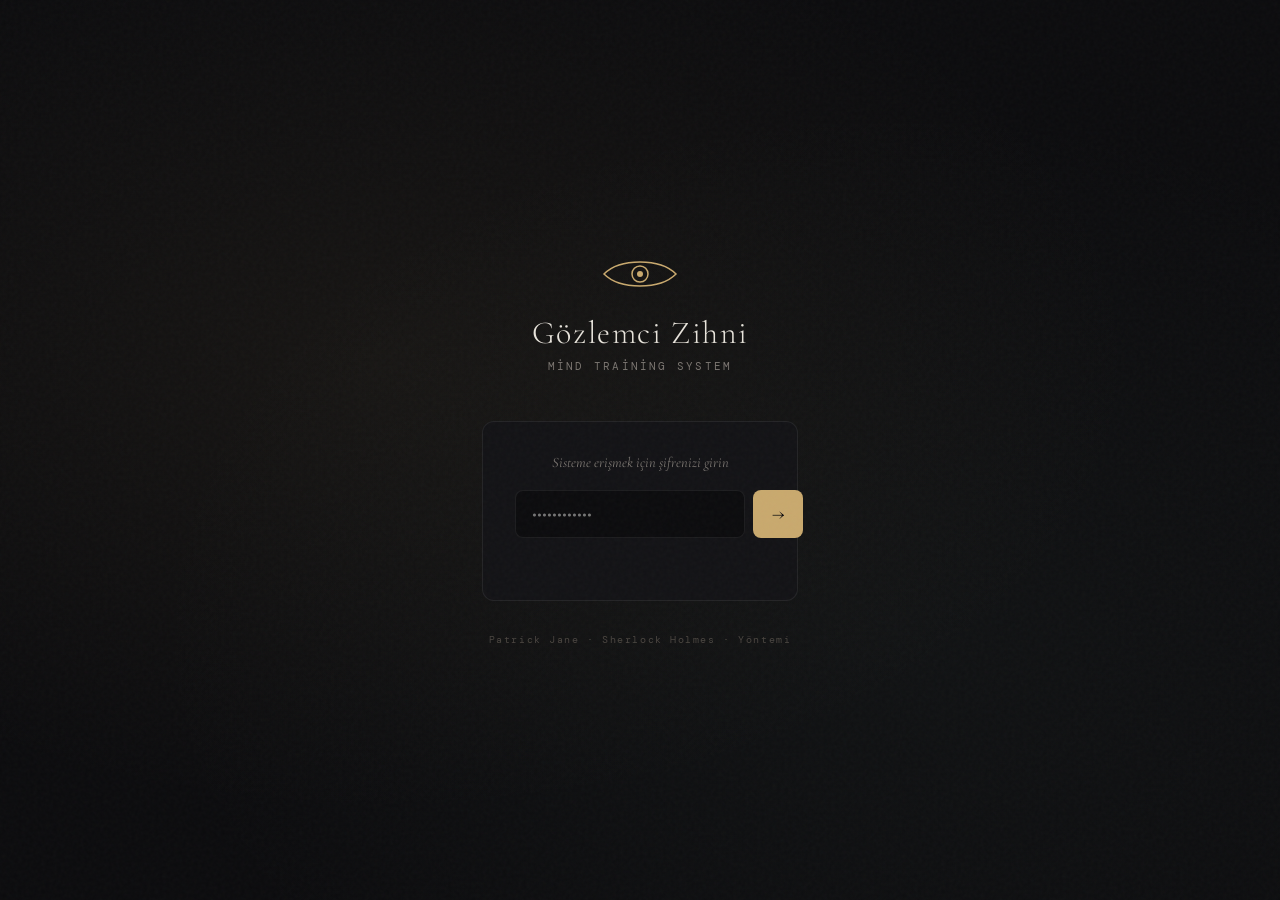
<file: index.html>
<!DOCTYPE html>
<html lang="tr">
<head>
  <meta charset="UTF-8"/>
  <meta name="viewport" content="width=device-width, initial-scale=1.0"/>
  <title>Mind Training — Gözlemci Zihni</title>
  <link rel="stylesheet" href="css/style.css"/>
  <link rel="preconnect" href="https://fonts.googleapis.com"/>
  <link href="https://fonts.googleapis.com/css2?family=Cormorant+Garamond:ital,wght@0,300;0,400;0,600;1,300;1,400&family=DM+Mono:wght@300;400&display=swap" rel="stylesheet"/>
</head>
<body class="login-page">
  <div class="noise"></div>

  <div class="login-container">
    <div class="login-logo">
      <div class="eye-icon">
        <svg viewBox="0 0 80 40" fill="none" xmlns="http://www.w3.org/2000/svg">
          <path d="M4 20 C20 4, 60 4, 76 20 C60 36, 20 36, 4 20Z" stroke="currentColor" stroke-width="1.5" fill="none"/>
          <circle cx="40" cy="20" r="8" stroke="currentColor" stroke-width="1.5" fill="none"/>
          <circle cx="40" cy="20" r="3" fill="currentColor"/>
        </svg>
      </div>
      <h1>Gözlemci Zihni</h1>
      <p class="subtitle">Mind Training System</p>
    </div>

    <div class="login-card">
      <p class="login-hint">Sisteme erişmek için şifrenizi girin</p>
      <div class="input-wrapper">
        <input type="password" id="passwordInput" placeholder="••••••••••••" autocomplete="off"/>
        <button id="loginBtn">→</button>
      </div>
      <p class="error-msg" id="errorMsg">Yanlış şifre. Tekrar deneyin.</p>
    </div>

    <p class="login-footer">Patrick Jane · Sherlock Holmes · Yöntemi</p>
  </div>

  <script>
    const PASS = "Senem1907-";
    const btn = document.getElementById("loginBtn");
    const input = document.getElementById("passwordInput");
    const err = document.getElementById("errorMsg");

    function tryLogin() {
      if (input.value === PASS) {
        sessionStorage.setItem("mt_auth", "1");
        window.location.href = "dashboard.html";
      } else {
        err.classList.add("show");
        input.value = "";
        input.focus();
        setTimeout(() => err.classList.remove("show"), 3000);
      }
    }

    btn.addEventListener("click", tryLogin);
    input.addEventListener("keydown", e => { if (e.key === "Enter") tryLogin(); });
    if (sessionStorage.getItem("mt_auth") === "1") window.location.href = "dashboard.html";
  </script>
</body>
</html>
</file>
<file: css/style.css>
/* ===== VARIABLES ===== */
:root {
  --bg: #0c0c0e;
  --bg2: #131316;
  --bg3: #1a1a1f;
  --border: rgba(255,255,255,0.07);
  --border-hover: rgba(255,255,255,0.15);
  --text: #e8e4dc;
  --text-muted: #7a7570;
  --text-dim: #4a4540;
  --accent: #c9a96e;
  --accent2: #8fb8a8;
  --accent-glow: rgba(201,169,110,0.15);
  --danger: #c97070;
  --success: #70c9a0;
  --sidebar-w: 220px;
  --radius: 12px;
  --font-serif: 'Cormorant Garamond', Georgia, serif;
  --font-mono: 'DM Mono', monospace;
}

/* ===== RESET ===== */
*, *::before, *::after { box-sizing: border-box; margin: 0; padding: 0; }
html { font-size: 16px; }
body { background: var(--bg); color: var(--text); font-family: var(--font-serif); font-size: 1.05rem; min-height: 100vh; overflow-x: hidden; }
a { color: inherit; text-decoration: none; }
button { cursor: pointer; border: none; background: none; font-family: inherit; }
input, textarea { font-family: inherit; }
.hidden { display: none !important; }

/* ===== NOISE TEXTURE ===== */
.noise {
  position: fixed; inset: 0; pointer-events: none; z-index: 1000; opacity: 0.03;
  background-image: url("data:image/svg+xml,%3Csvg viewBox='0 0 256 256' xmlns='http://www.w3.org/2000/svg'%3E%3Cfilter id='noise'%3E%3CfeTurbulence type='fractalNoise' baseFrequency='0.9' numOctaves='4' stitchTiles='stitch'/%3E%3C/filter%3E%3Crect width='100%25' height='100%25' filter='url(%23noise)'/%3E%3C/svg%3E");
}

/* ===== LOGIN PAGE ===== */
.login-page {
  display: flex; align-items: center; justify-content: center; min-height: 100vh;
  background: radial-gradient(ellipse at 30% 40%, rgba(201,169,110,0.06) 0%, transparent 60%),
              radial-gradient(ellipse at 70% 70%, rgba(143,184,168,0.04) 0%, transparent 60%),
              var(--bg);
}
.login-container { text-align: center; width: 100%; max-width: 380px; padding: 2rem; }
.login-logo { margin-bottom: 3rem; }
.eye-icon { width: 80px; height: 40px; margin: 0 auto 1.2rem; color: var(--accent); }
.eye-icon.small { width: 40px; height: 20px; margin: 0; }
.login-logo h1 { font-size: 2rem; font-weight: 300; letter-spacing: 0.05em; color: var(--text); }
.subtitle { font-family: var(--font-mono); font-size: 0.7rem; color: var(--text-muted); letter-spacing: 0.2em; text-transform: uppercase; margin-top: 0.4rem; }
.login-card { background: var(--bg2); border: 1px solid var(--border); border-radius: var(--radius); padding: 2rem; }
.login-hint { color: var(--text-muted); font-size: 0.9rem; margin-bottom: 1.2rem; font-style: italic; }
.input-wrapper { display: flex; gap: 0.5rem; }
.input-wrapper input {
  flex: 1; background: var(--bg); border: 1px solid var(--border); border-radius: 8px;
  padding: 0.75rem 1rem; color: var(--text); font-size: 1rem; outline: none;
  transition: border-color 0.2s;
}
.input-wrapper input:focus { border-color: var(--accent); }
.input-wrapper button {
  background: var(--accent); color: var(--bg); border-radius: 8px; padding: 0.75rem 1.2rem;
  font-size: 1.2rem; transition: opacity 0.2s;
}
.input-wrapper button:hover { opacity: 0.85; }
.error-msg { color: var(--danger); font-size: 0.85rem; margin-top: 0.8rem; opacity: 0; transition: opacity 0.3s; }
.error-msg.show { opacity: 1; }
.login-footer { margin-top: 2rem; font-family: var(--font-mono); font-size: 0.65rem; color: var(--text-dim); letter-spacing: 0.15em; }

/* ===== APP LAYOUT ===== */
.app-page { display: flex; min-height: 100vh; }

/* ===== SIDEBAR ===== */
.sidebar {
  width: var(--sidebar-w); min-height: 100vh; background: var(--bg2);
  border-right: 1px solid var(--border); display: flex; flex-direction: column;
  padding: 1.5rem 1rem; position: fixed; left: 0; top: 0; bottom: 0; z-index: 100;
  transition: transform 0.3s;
}
.sidebar-logo { display: flex; align-items: center; gap: 0.7rem; margin-bottom: 2.5rem; padding-left: 0.3rem; }
.sidebar-logo span { font-size: 1.1rem; font-weight: 300; letter-spacing: 0.05em; color: var(--accent); }
.nav-links { list-style: none; flex: 1; display: flex; flex-direction: column; gap: 0.2rem; }
.nav-links a {
  display: block; padding: 0.6rem 0.8rem; border-radius: 8px; color: var(--text-muted);
  font-size: 0.95rem; transition: all 0.2s; letter-spacing: 0.02em;
}
.nav-links a:hover { color: var(--text); background: var(--bg3); }
.nav-links a.active { color: var(--accent); background: var(--accent-glow); }
.sidebar-bottom { display: flex; align-items: center; gap: 0.5rem; padding-top: 1rem; border-top: 1px solid var(--border); }
.lang-toggle {
  flex: 1; background: var(--bg3); border: 1px solid var(--border); border-radius: 6px;
  color: var(--text-muted); padding: 0.4rem; font-family: var(--font-mono); font-size: 0.75rem;
  transition: all 0.2s;
}
.lang-toggle:hover { color: var(--accent); border-color: var(--accent); }
.logout-btn { background: var(--bg3); border: 1px solid var(--border); border-radius: 6px; padding: 0.4rem 0.6rem; color: var(--text-muted); transition: all 0.2s; }
.logout-btn:hover { color: var(--danger); border-color: var(--danger); }

/* ===== HAMBURGER ===== */
.hamburger {
  display: none; position: fixed; top: 1rem; left: 1rem; z-index: 200;
  background: var(--bg2); border: 1px solid var(--border); border-radius: 8px;
  color: var(--text); padding: 0.5rem 0.75rem; font-size: 1.1rem;
}

/* ===== MAIN CONTENT ===== */
.main-content { margin-left: var(--sidebar-w); flex: 1; padding: 2rem 2.5rem; max-width: 900px; }

/* ===== PAGE HEADER ===== */
.page-header { display: flex; align-items: flex-start; justify-content: space-between; margin-bottom: 2rem; gap: 1rem; }
.page-title { font-size: 1.8rem; font-weight: 300; letter-spacing: 0.03em; color: var(--text); }
.page-sub { color: var(--text-muted); font-size: 0.9rem; margin-top: 0.3rem; font-style: italic; }

/* ===== STREAK ===== */
.streak-badge {
  background: var(--accent-glow); border: 1px solid var(--accent); border-radius: 10px;
  padding: 0.6rem 1rem; text-align: center; min-width: 70px;
}
.streak-badge span { display: block; font-size: 1.5rem; font-weight: 600; color: var(--accent); font-family: var(--font-mono); }
.streak-badge small { font-size: 0.65rem; color: var(--accent); font-family: var(--font-mono); letter-spacing: 0.08em; }

/* ===== REMINDER CARD ===== */
.reminder-card {
  display: flex; align-items: center; gap: 1rem; background: var(--bg2);
  border: 1px solid var(--accent); border-radius: var(--radius); padding: 1rem 1.2rem;
  margin-bottom: 2rem; transition: all 0.3s;
}
.reminder-card.done { border-color: var(--success); background: rgba(112,201,160,0.05); }
.reminder-card.done button { background: var(--success); }
.reminder-icon { font-size: 1.5rem; }
.reminder-card > div { flex: 1; }
.reminder-card strong { font-size: 0.95rem; color: var(--text); }
.reminder-card p { font-size: 0.82rem; color: var(--text-muted); margin-top: 0.2rem; font-style: italic; }
.reminder-card button { background: var(--accent); color: var(--bg); border-radius: 8px; padding: 0.5rem 1rem; font-size: 0.85rem; white-space: nowrap; transition: opacity 0.2s; }
.reminder-card button:hover { opacity: 0.85; }

/* ===== PROGRESS ===== */
.progress-section { margin-bottom: 2.5rem; }
.progress-section h3 { font-size: 1.1rem; font-weight: 300; color: var(--text-muted); letter-spacing: 0.05em; margin-bottom: 1rem; text-transform: uppercase; font-family: var(--font-mono); font-size: 0.75rem; }
.progress-grid { display: grid; grid-template-columns: repeat(auto-fit, minmax(200px, 1fr)); gap: 1rem; }
.progress-card { background: var(--bg2); border: 1px solid var(--border); border-radius: var(--radius); padding: 1rem 1.2rem; }
.prog-label { font-size: 0.85rem; color: var(--text-muted); margin-bottom: 0.6rem; }
.prog-bar-wrap { background: var(--bg3); border-radius: 4px; height: 4px; overflow: hidden; margin-bottom: 0.4rem; }
.prog-bar { height: 100%; background: var(--accent); border-radius: 4px; width: 0; transition: width 0.8s cubic-bezier(.4,0,.2,1); }
.prog-pct { font-family: var(--font-mono); font-size: 0.75rem; color: var(--accent); }

/* ===== QUICK GRID ===== */
.quick-section h3 { font-family: var(--font-mono); font-size: 0.75rem; color: var(--text-muted); text-transform: uppercase; letter-spacing: 0.05em; margin-bottom: 1rem; }
.quick-grid { display: grid; grid-template-columns: repeat(auto-fit, minmax(140px, 1fr)); gap: 0.8rem; }
.quick-card {
  background: var(--bg2); border: 1px solid var(--border); border-radius: var(--radius);
  padding: 1.2rem; display: flex; flex-direction: column; align-items: center; gap: 0.6rem;
  font-size: 0.9rem; color: var(--text-muted); transition: all 0.2s; text-align: center;
}
.quick-card:hover { border-color: var(--border-hover); color: var(--text); background: var(--bg3); transform: translateY(-2px); }
.qc-icon { font-size: 1.5rem; }

/* ===== MODULES ===== */
.modules-grid { display: grid; grid-template-columns: repeat(auto-fill, minmax(280px, 1fr)); gap: 1.2rem; }
.module-card { background: var(--bg2); border: 1px solid var(--border); border-radius: var(--radius); padding: 1.3rem; transition: all 0.25s; }
.module-card:hover { border-color: var(--border-hover); transform: translateY(-2px); }
.module-card.completed { border-color: rgba(112,201,160,0.3); }
.mod-header { display: flex; align-items: center; justify-content: space-between; margin-bottom: 0.8rem; }
.mod-icon { font-size: 1.5rem; }
.mod-icon.big { font-size: 2.5rem; }
.mod-tag { font-family: var(--font-mono); font-size: 0.65rem; color: var(--accent); background: var(--accent-glow); border: 1px solid var(--accent); border-radius: 4px; padding: 0.15rem 0.4rem; letter-spacing: 0.05em; }
.mod-title { font-size: 1.05rem; font-weight: 400; color: var(--text); margin-bottom: 0.5rem; }
.mod-desc { font-size: 0.85rem; color: var(--text-muted); line-height: 1.5; margin-bottom: 1rem; font-style: italic; }
.mod-footer { display: flex; align-items: center; justify-content: space-between; }
.mod-duration { font-family: var(--font-mono); font-size: 0.7rem; color: var(--text-dim); }
.mod-btn { background: var(--bg3); border: 1px solid var(--border); border-radius: 6px; padding: 0.4rem 0.8rem; font-size: 0.82rem; color: var(--accent); transition: all 0.2s; }
.mod-btn:hover { background: var(--accent); color: var(--bg); border-color: var(--accent); }

/* ===== MODAL ===== */
.modal-overlay {
  position: fixed; inset: 0; background: rgba(0,0,0,0.7); z-index: 500;
  display: flex; align-items: center; justify-content: center; opacity: 0; pointer-events: none; transition: opacity 0.3s;
  padding: 1rem;
}
.modal-overlay.active { opacity: 1; pointer-events: all; }
.modal {
  background: var(--bg2); border: 1px solid var(--border); border-radius: var(--radius);
  padding: 2rem; max-width: 640px; width: 100%; max-height: 85vh; overflow-y: auto;
  position: relative;
}
.modal-close { position: absolute; top: 1rem; right: 1rem; color: var(--text-muted); font-size: 1rem; transition: color 0.2s; }
.modal-close:hover { color: var(--text); }
.lesson-header { display: flex; align-items: center; gap: 1rem; margin-bottom: 1.5rem; }
.lesson-header h2 { font-size: 1.4rem; font-weight: 300; }
.lesson-body { color: var(--text-muted); line-height: 1.8; font-size: 0.95rem; }
.lesson-body h4 { color: var(--accent); font-size: 1rem; margin: 1.2rem 0 0.4rem; font-weight: 400; }
.lesson-body ul { padding-left: 1.2rem; }
.lesson-body li { margin-bottom: 0.4rem; }
.lesson-body strong { color: var(--text); }
.lesson-body .highlight { background: var(--accent-glow); border-left: 2px solid var(--accent); padding: 0.8rem 1rem; border-radius: 0 6px 6px 0; margin: 1rem 0; font-style: italic; }
.lesson-actions { margin-top: 1.5rem; display: flex; justify-content: flex-end; }

/* ===== BUTTONS ===== */
.btn-primary { background: var(--accent); color: var(--bg); border-radius: 8px; padding: 0.65rem 1.5rem; font-size: 0.9rem; font-family: var(--font-serif); transition: opacity 0.2s; }
.btn-primary:hover { opacity: 0.85; }
.btn-secondary { background: var(--bg3); color: var(--danger); border: 1px solid var(--danger); border-radius: 8px; padding: 0.65rem 1.2rem; font-size: 0.9rem; font-family: var(--font-serif); transition: all 0.2s; }
.btn-secondary:hover { background: var(--danger); color: var(--bg); }

/* ===== WEEKLY PLAN ===== */
.week-selector { display: flex; align-items: center; gap: 1.2rem; margin-bottom: 1.5rem; }
.week-arrow { background: var(--bg2); border: 1px solid var(--border); border-radius: 8px; color: var(--text); padding: 0.4rem 0.8rem; transition: all 0.2s; font-size: 1rem; }
.week-arrow:hover { border-color: var(--accent); color: var(--accent); }
.week-label { font-family: var(--font-mono); font-size: 0.9rem; color: var(--accent); }
.week-theme-card { display: flex; align-items: center; gap: 1rem; background: var(--bg2); border: 1px solid var(--accent); border-radius: var(--radius); padding: 1.2rem; margin-bottom: 1.5rem; }
.week-theme-icon { font-size: 2rem; }
.week-theme-card h3 { font-size: 1.1rem; font-weight: 400; color: var(--text); margin-bottom: 0.3rem; }
.week-theme-card p { font-size: 0.85rem; color: var(--text-muted); font-style: italic; }
.days-grid { display: grid; grid-template-columns: repeat(auto-fill, minmax(240px, 1fr)); gap: 1rem; }
.day-card { background: var(--bg2); border: 1px solid var(--border); border-radius: var(--radius); padding: 1.1rem; transition: all 0.2s; }
.day-card.day-done { border-color: rgba(112,201,160,0.4); }
.day-header { display: flex; align-items: center; justify-content: space-between; margin-bottom: 0.6rem; }
.day-name { font-family: var(--font-mono); font-size: 0.7rem; color: var(--text-dim); text-transform: uppercase; letter-spacing: 0.08em; }
.day-check { color: var(--success); font-size: 0.9rem; }
.day-card h4 { font-size: 0.95rem; color: var(--text); margin-bottom: 0.4rem; font-weight: 400; }
.day-card p { font-size: 0.83rem; color: var(--text-muted); line-height: 1.5; margin-bottom: 0.8rem; font-style: italic; }
.day-meta { display: flex; align-items: center; justify-content: space-between; }
.day-meta span { font-family: var(--font-mono); font-size: 0.7rem; color: var(--text-dim); }
.day-done-btn { background: var(--bg3); border: 1px solid var(--border); border-radius: 6px; padding: 0.3rem 0.7rem; font-size: 0.78rem; color: var(--accent); transition: all 0.2s; }
.day-done-btn:hover { background: var(--accent); color: var(--bg); border-color: var(--accent); }
.day-done-btn.done { background: rgba(112,201,160,0.1); color: var(--success); border-color: rgba(112,201,160,0.3); }

/* ===== QUIZ ===== */
.quiz-start { display: flex; flex-direction: column; gap: 1.5rem; max-width: 600px; }
.quiz-categories { display: flex; flex-wrap: wrap; gap: 0.6rem; }
.cat-btn { background: var(--bg2); border: 1px solid var(--border); border-radius: 8px; padding: 0.5rem 1rem; color: var(--text-muted); font-family: var(--font-serif); font-size: 0.9rem; transition: all 0.2s; }
.cat-btn:hover, .cat-btn.active { border-color: var(--accent); color: var(--accent); background: var(--accent-glow); }
.quiz-active { max-width: 600px; }
.quiz-progress-wrap { background: var(--bg3); border-radius: 4px; height: 3px; overflow: hidden; margin-bottom: 1rem; }
.quiz-progress-bar { height: 100%; background: var(--accent); width: 0; transition: width 0.4s; }
.quiz-counter { font-family: var(--font-mono); font-size: 0.75rem; color: var(--text-muted); margin-bottom: 1.2rem; }
.quiz-question-card { background: var(--bg2); border: 1px solid var(--border); border-radius: var(--radius); padding: 1.5rem; }
.quiz-question { font-size: 1.05rem; color: var(--text); line-height: 1.6; margin-bottom: 1.2rem; }
.quiz-options { display: flex; flex-direction: column; gap: 0.6rem; margin-bottom: 1rem; }
.quiz-opt { background: var(--bg3); border: 1px solid var(--border); border-radius: 8px; padding: 0.7rem 1rem; color: var(--text-muted); text-align: left; font-family: var(--font-serif); font-size: 0.92rem; transition: all 0.2s; }
.quiz-opt:hover:not(:disabled) { border-color: var(--border-hover); color: var(--text); }
.quiz-opt.correct { background: rgba(112,201,160,0.1); border-color: var(--success); color: var(--success); }
.quiz-opt.wrong { background: rgba(201,112,112,0.1); border-color: var(--danger); color: var(--danger); }
.quiz-explain { font-size: 0.85rem; color: var(--text-muted); background: var(--accent-glow); border-left: 2px solid var(--accent); padding: 0.7rem 1rem; border-radius: 0 6px 6px 0; margin-bottom: 1rem; font-style: italic; line-height: 1.5; }
.quiz-result { text-align: center; max-width: 400px; background: var(--bg2); border: 1px solid var(--border); border-radius: var(--radius); padding: 2.5rem; }
.result-icon { font-size: 3rem; margin-bottom: 1rem; }
.quiz-result h3 { font-size: 1.8rem; font-weight: 300; color: var(--accent); margin-bottom: 0.5rem; }
.quiz-result p { color: var(--text-muted); margin-bottom: 0.5rem; font-style: italic; }
.quiz-result .btn-primary { margin-top: 1.5rem; }

/* ===== NOTES ===== */
.notes-grid { display: grid; grid-template-columns: repeat(auto-fill, minmax(220px, 1fr)); gap: 1rem; }
.note-card { background: var(--bg2); border: 1px solid var(--border); border-radius: var(--radius); padding: 1.2rem; cursor: pointer; transition: all 0.2s; }
.note-card:hover { border-color: var(--border-hover); transform: translateY(-2px); }
.note-card h4 { font-size: 0.95rem; color: var(--text); margin-bottom: 0.5rem; font-weight: 400; }
.note-card p { font-size: 0.83rem; color: var(--text-muted); line-height: 1.5; display: -webkit-box; -webkit-line-clamp: 3; -webkit-box-orient: vertical; overflow: hidden; margin-bottom: 0.6rem; }
.note-card small { font-family: var(--font-mono); font-size: 0.68rem; color: var(--text-dim); }
.empty-msg { color: var(--text-muted); font-style: italic; font-size: 0.95rem; }
.note-modal { max-width: 580px; display: flex; flex-direction: column; gap: 0.8rem; }
.note-title-input { background: var(--bg); border: 1px solid var(--border); border-radius: 8px; padding: 0.7rem 1rem; color: var(--text); font-size: 1.1rem; font-family: var(--font-serif); outline: none; transition: border-color 0.2s; }
.note-title-input:focus { border-color: var(--accent); }
.note-body-input { background: var(--bg); border: 1px solid var(--border); border-radius: 8px; padding: 0.8rem 1rem; color: var(--text); font-size: 0.95rem; font-family: var(--font-serif); outline: none; min-height: 200px; resize: vertical; line-height: 1.7; transition: border-color 0.2s; }
.note-body-input:focus { border-color: var(--accent); }
.note-modal-footer { display: flex; justify-content: flex-end; gap: 0.6rem; margin-top: 0.5rem; }

/* ===== RESPONSIVE ===== */
@media (max-width: 768px) {
  .sidebar { transform: translateX(-100%); }
  .sidebar.open { transform: translateX(0); }
  .hamburger { display: block; }
  .main-content { margin-left: 0; padding: 4rem 1.2rem 1.5rem; }
  .page-header { flex-direction: column; }
  .modules-grid { grid-template-columns: 1fr; }
  .days-grid { grid-template-columns: 1fr; }
  .quick-grid { grid-template-columns: repeat(2, 1fr); }
  .reminder-card { flex-direction: column; text-align: center; }
}
</file>
